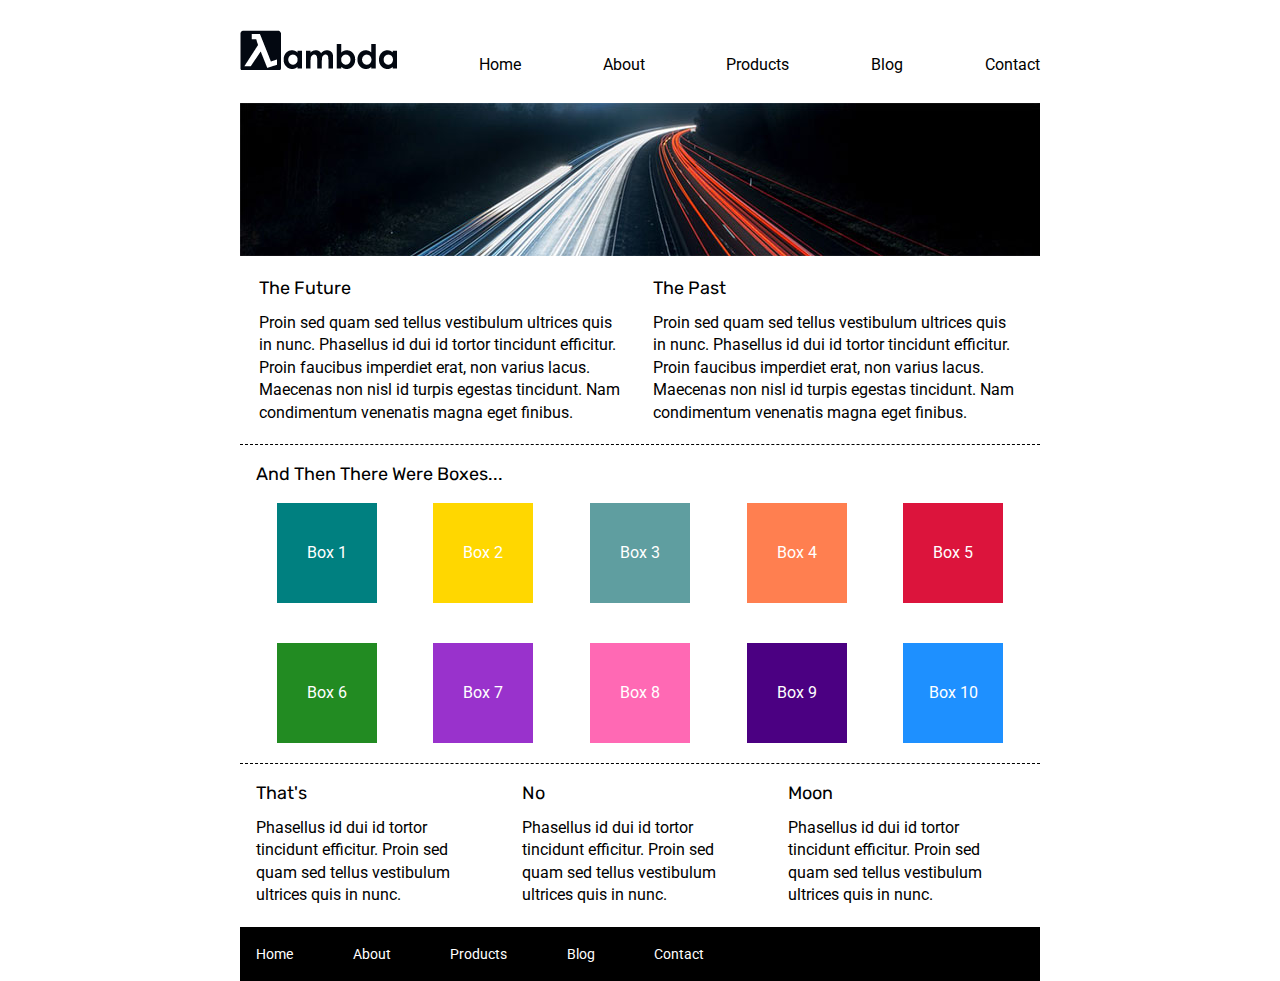
<file: index.html>
<!doctype html>

<html lang="en">
<head>
  <meta charset="utf-8">

  <title>Sprint Challenge - Home</title>

  <link href="https://fonts.googleapis.com/css?family=Roboto|Rubik" rel="stylesheet">
  <link rel="stylesheet" href="css/index.css">

</head>

<body>
    <header>
        <nav class="navigation">
            <div class="logo">
                <img src="img/lambda-black.png"/>
            </div>
            <a href="index.html" class="Home">Home</a>
            <a href="about.html" class="About">About</a>
            <a class="Products">Products</a>
            <a class="Blog">Blog</a>
            <a href="contact.html" class="Contact">Contact</a>            
        </nav>

        <div class="jumbo">
            <img src="img/jumbo.jpg"/>
        </div>
    </header>

                    <!--   HEADER TEXT   -->


    <div class="container">
   
        <section class="top-content">
            <div class="text-container">
                <h2>The Future</h2>
                <p>Proin sed quam sed tellus vestibulum ultrices quis in nunc. Phasellus id dui id tortor tincidunt efficitur. Proin faucibus imperdiet erat, non varius lacus. Maecenas non nisl id turpis egestas tincidunt. Nam condimentum venenatis magna eget finibus.</p>
            </div>
            <div class="text-container">
                <h2>The Past</h2>
                <p>Proin sed quam sed tellus vestibulum ultrices quis in nunc. Phasellus id dui id tortor tincidunt efficitur. Proin faucibus imperdiet erat, non varius lacus. Maecenas non nisl id turpis egestas tincidunt. Nam condimentum venenatis magna eget finibus.</p>
            </div>
        </section>
        


                      <!---  BOXES   -->


        <section class="middle-content">
        
            <h2>And Then There Were Boxes...</h2>
            
            <div class="boxes">
                <div class="box1">Box 1</div>
                <div class="box2">Box 2</div>
                <div class="box3">Box 3</div>
                <div class="box4">Box 4</div>
                <div class="box5">Box 5</div>
                <div class="box6">Box 6</div>
                <div class="box7">Box 7</div>
                <div class="box8">Box 8</div>
                <div class="box9">Box 9</div>
                <div class="box10">Box 10</div>
            </div>
        
        </section>
        

                    <!--   BOTTOM    -->


        <section class="bottom-content">

            <div class="text-container">
                <h2>That's</h2>
                <p>Phasellus id dui id tortor tincidunt efficitur. Proin sed quam sed tellus vestibulum ultrices quis in nunc.</p>
            </div>
            <div class="text-container">
                <h2>No</h2>
                <p>Phasellus id dui id tortor tincidunt efficitur. Proin sed quam sed tellus vestibulum ultrices quis in nunc.</p>
            </div>
            <div class="text-container">
                <h2>Moon</h2>
                <p>Phasellus id dui id tortor tincidunt efficitur. Proin sed quam sed tellus vestibulum ultrices quis in nunc.</p>
            </div>

        </section>
        
        <footer>
            <nav>
                <a href="#index.html" class="Home">Home</a>
                <a href="#about.html" class="About">About</a>
                <a class="Products">Products</a>
                <a class="Blog">Blog</a>
                <a href="#contact.html" class="Contact">Contact</a>
            </nav>
        </footer>
    </div><!-- container -->        
</body>
</html>
</file>
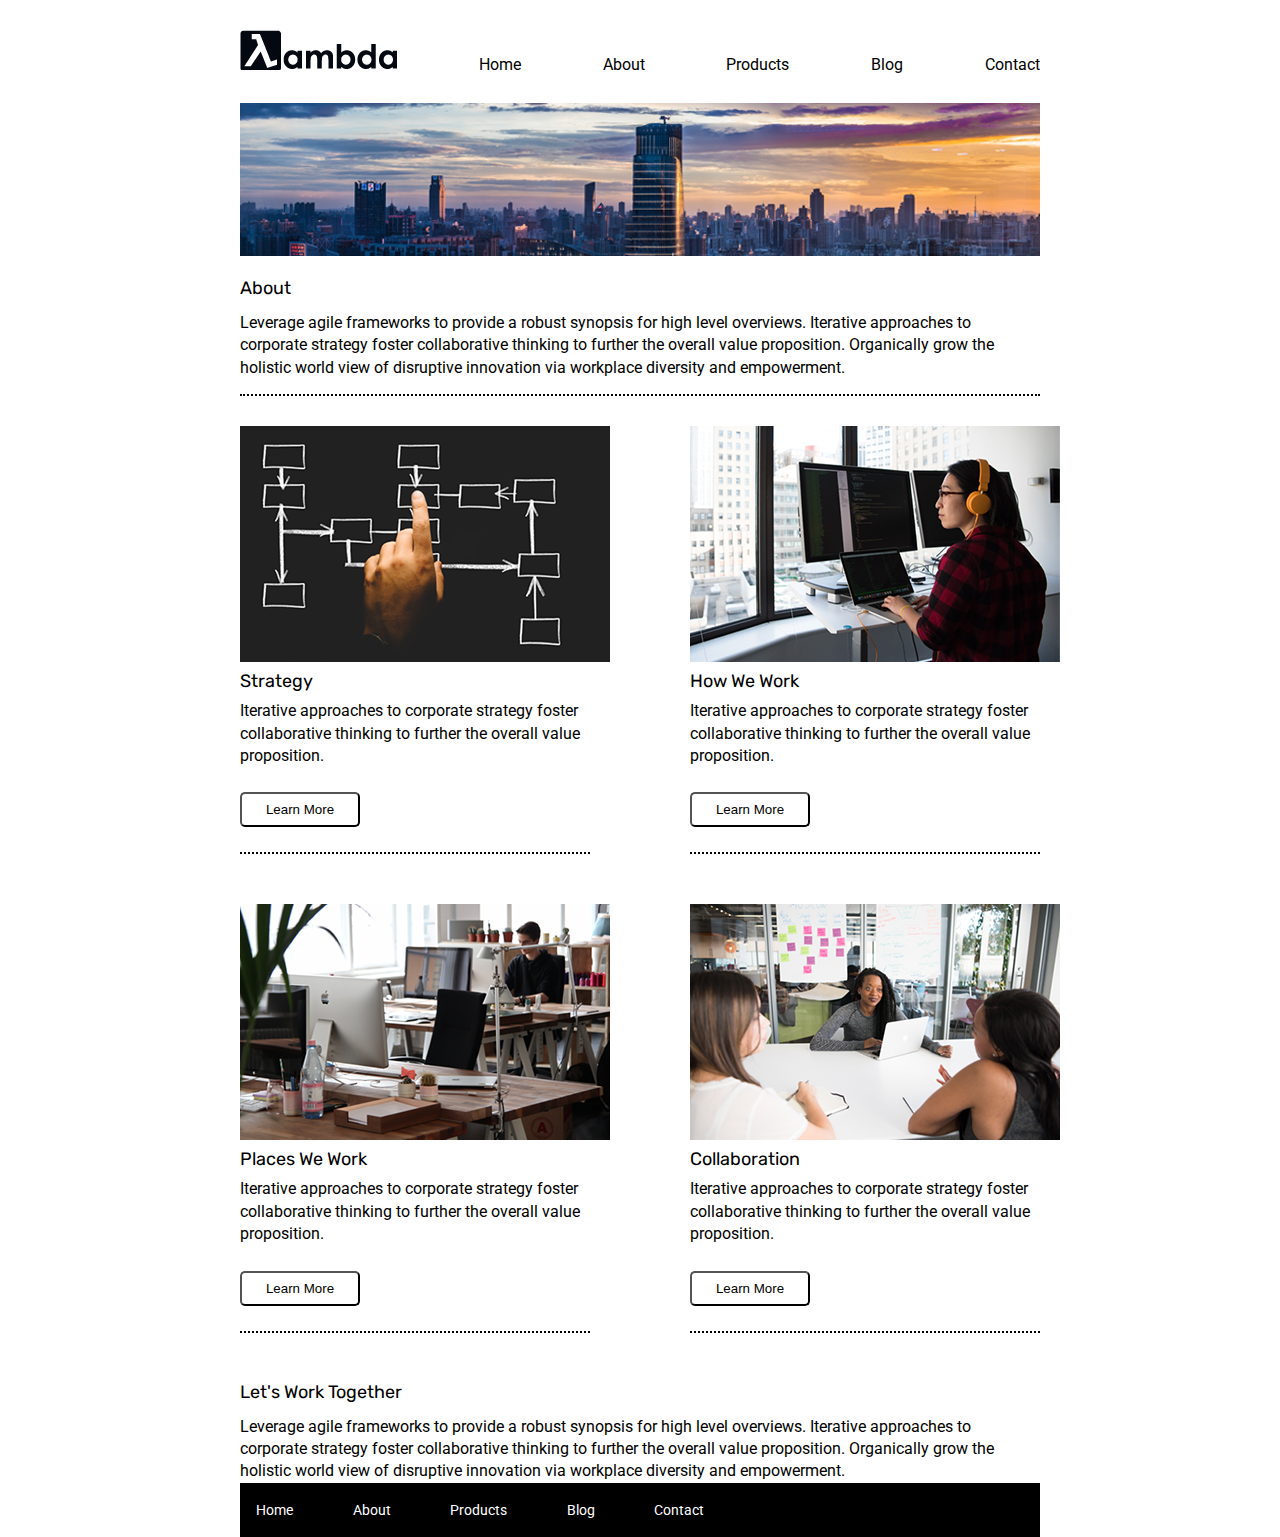
<file: about.html>
<!doctype html>

<html lang="en">
<head>
  <meta charset="utf-8">

  <title>Sprint Challenge - About</title>

  <link href="https://fonts.googleapis.com/css?family=Roboto|Rubik" rel="stylesheet">
  <link rel="stylesheet" href="css/about.css">

</head>

<body>

    <header>
        <nav class="navigation">
            <div class="logo">
                <img src="img/lambda-black.png"/>
            </div>
            <a href="index.html" class="Home">Home</a>
            <a href="about.html" class="About">About</a>
            <a class="Products">Products</a>
            <a class="Blog">Blog</a>
            <a href="contact.html" class="Contact">Contact</a>
        </nav>

        <div class="jumbo-about">
          <img src="img/jumbo-about.png"/>
        </div>

        <div class="aboutHeader">
            <h1>About</h1>
              <p>Leverage agile frameworks to provide a robust synopsis for high level overviews. Iterative approaches to corporate strategy foster collaborative thinking to further the overall value proposition. Organically grow the holistic world view of disruptive innovation via workplace diversity and empowerment.</p>
        </div>
      </header>

    <div class="container about-page">

                          <!--    MIDDLE    -->

     <section class="Topics">
      <div>
        <img src="img/about-plan.png" alt="strategy">
        <h1>Strategy</h1>
          <p>Iterative approaches to corporate strategy foster collaborative thinking to further the overall value proposition.</p>
          <button>Learn More</button>
      </div>

      <div>   
        <img src="img/about-working.png" alt="strategy">     
        <h1>How We Work</h1>
          <p>Iterative approaches to corporate strategy foster collaborative thinking to further the overall value proposition.</p>
          <button>Learn More</button>
      </div>

      <div>    
        <img src="img/about-office.png" alt="strategy">    
        <h1>Places We Work</h1>
          <p>Iterative approaches to corporate strategy foster collaborative thinking to further the overall value proposition.</p>
          <button>Learn More</button>
      </div>

      <div>        
        <img src="img/about-meeting.png" alt="strategy">
        <h1>Collaboration</h1>
          <p>Iterative approaches to corporate strategy foster collaborative thinking to further the overall value proposition.</p>
          <button>Learn More</button>
      </div>
    </section>   

    <div class="Work-Together">
        <h1>Let's Work Together</h1>
          <p>Leverage agile frameworks to provide a robust synopsis for high level overviews. Iterative approaches to corporate strategy foster collaborative thinking to further the overall value proposition. Organically grow the holistic world view of disruptive innovation via workplace diversity and empowerment.</p>
    </div>

                        <!--   FOOTER   -->


      <footer>
        <nav>
            <a href="#index.html" class="Home">Home</a>
            <a href="#about.html" class="About">About</a>
            <a class="Products">Products</a>
            <a class="Blog">Blog</a>
            <a href="#contact.html" class="Contact">Contact</a>
        </nav>
      </footer>

    </div><!-- container -->        
</body>
</html>
</file>
<file: css/index.css>
/* http://meyerweb.com/eric/tools/css/reset/ 
   v2.0 | 20110126
   License: none (public domain)
*/

html, body, div, span, applet, object, iframe,
h1, h2, h3, h4, h5, h6, p, blockquote, pre,
a, abbr, acronym, address, big, cite, code,
del, dfn, em, img, ins, kbd, q, s, samp,
small, strike, strong, sub, sup, tt, var,
b, u, i, center,
dl, dt, dd, ol, ul, li,
fieldset, form, label, legend,
table, caption, tbody, tfoot, thead, tr, th, td,
article, aside, canvas, details, embed, 
figure, figcaption, footer, header, hgroup, 
menu, nav, output, ruby, section, summary,
time, mark, audio, video {
	margin: 0;
	padding: 0;
	border: 0;
	font-size: 100%;
	font: inherit;
	vertical-align: baseline;
}
/* HTML5 display-role reset for older browsers */
article, aside, details, figcaption, figure, 
footer, header, hgroup, menu, nav, section {
	display: block;
}
body {
	line-height: 1;
}
ol, ul {
	list-style: none;
}
blockquote, q {
	quotes: none;
}
blockquote:before, blockquote:after,
q:before, q:after {
	content: '';
	content: none;
}
table {
	border-collapse: collapse;
	border-spacing: 0;
}


                        /*    TOP    */

* {
    box-sizing: border-box;
}

html, body {
    height: 100%;
    font-family: 'Roboto', sans-serif;
}

h1, h2, h3, h4, h5 {
    font-size: 18px;
    margin-bottom: 15px;
    font-family: 'Rubik', sans-serif;
}

p {
    line-height: 1.4;
}

header{
    width: 800px;
    margin: 0 auto;
}

.navigation{
    display: flex;
    align-items: baseline;
    justify-content: space-between;
    margin: 30px 0;
}

.navigation a{
    text-decoration: none;
    color: black;
}

header .jumbo{
    margin-bottom: 20px;
}

.container {
    width: 800px;
    margin: 0 auto;
}

.top-content {
    display: flex;
    flex-wrap: wrap;
    justify-content: space-evenly;
    margin-bottom: 20px;
    border-bottom: 1px dashed black;
}

.top-content .text-container {
    width: 48%;
    padding: 0 1%;
    padding-bottom: 20px;  
}


                    /*     MIDDLE     */


.middle-content {
    margin-bottom: 20px;
    border-bottom: 1px dashed black;
}

.middle-content h2 {
    padding: 0 2%;
    margin-bottom: 0;
}

.middle-content .boxes {
    display: flex;
    flex-wrap: wrap;
    justify-content: space-evenly;
}

.middle-content .boxes .box1{
    width: 12.5%;
    height: 100px;
    margin: 20px 2.5%;
    background: teal;
    color: white;
    display: flex;
    align-items: center;
    justify-content: center;
}

.middle-content .boxes .box2{
    width: 12.5%;
    height: 100px;
    margin: 20px 2.5%;
    background: gold;
    color: white;
    display: flex;
    align-items: center;
    justify-content: center;
}
.middle-content .boxes .box3{
    width: 12.5%;
    height: 100px;
    margin: 20px 2.5%;
    background: cadetblue;
    color: white;
    display: flex;
    align-items: center;
    justify-content: center;
}
.middle-content .boxes .box4{
    width: 12.5%;
    height: 100px;
    margin: 20px 2.5%;
    background: coral;
    color: white;
    display: flex;
    align-items: center;
    justify-content: center;
}
.middle-content .boxes .box5{
    width: 12.5%;
    height: 100px;
    margin: 20px 2.5%;
    background: crimson;
    color: white;
    display: flex;
    align-items: center;
    justify-content: center;
}

.middle-content .boxes .box6{
    width: 12.5%;
    height: 100px;
    margin: 20px 2.5%;
    background: forestgreen;
    color: white;
    display: flex;
    align-items: center;
    justify-content: center;
}
.middle-content .boxes .box7{
    width: 12.5%;
    height: 100px;
    margin: 20px 2.5%;
    background: darkorchid;
    color: white;
    display: flex;
    align-items: center;
    justify-content: center;
}
.middle-content .boxes .box8{
    width: 12.5%;
    height: 100px;
    margin: 20px 2.5%;
    background: hotpink;
    color: white;
    display: flex;
    align-items: center;
    justify-content: center;
}
.middle-content .boxes .box9{
    width: 12.5%;
    height: 100px;
    margin: 20px 2.5%;
    background: indigo;
    color: white;
    display: flex;
    align-items: center;
    justify-content: center;
}
.middle-content .boxes .box10{
    width: 12.5%;
    height: 100px;
    margin: 20px 2.5%;
    background: dodgerblue;
    color: white;
    display: flex;
    align-items: center;
    justify-content: center;
}



                    /*    BOTTOM    */

.bottom-content {
    display: flex;
    margin: 0 2% 20px;
    justify-content: space-around;
}

.bottom-content .text-container {
    padding-right: 4%;
}

.bottom-content .text-container:last-child {
    padding-right: 0;
}

footer {
    width: 100%;
    background: black;
}

footer nav {
    width: 60%;
    display: flex;
    justify-content: space-between;
    align-items: center;
    padding: 20px 2%;
    font-size: 14px;
}

footer nav a {
    color: white;
    text-decoration: none;
}
</file>
<file: css/about.css>
/* http://meyerweb.com/eric/tools/css/reset/ 
   v2.0 | 20110126
   License: none (public domain)
*/

html, body, div, span, applet, object, iframe,
h1, h2, h3, h4, h5, h6, p, blockquote, pre,
a, abbr, acronym, address, big, cite, code,
del, dfn, em, img, ins, kbd, q, s, samp,
small, strike, strong, sub, sup, tt, var,
b, u, i, center,
dl, dt, dd, ol, ul, li,
fieldset, form, label, legend,
table, caption, tbody, tfoot, thead, tr, th, td,
article, aside, canvas, details, embed, 
figure, figcaption, footer, header, hgroup, 
menu, nav, output, ruby, section, summary,
time, mark, audio, video {
	margin: 0;
	padding: 0;
	border: 0;
	font-size: 100%;
	font: inherit;
	vertical-align: baseline;
}
/* HTML5 display-role reset for older browsers */
article, aside, details, figcaption, figure, 
footer, header, hgroup, menu, nav, section {
	display: block;
}
body {
	line-height: 1;
}
ol, ul {
	list-style: none;
}
blockquote, q {
	quotes: none;
}
blockquote:before, blockquote:after,
q:before, q:after {
	content: '';
	content: none;
}
table {
	border-collapse: collapse;
	border-spacing: 0;
}




                        /*    TOP    */

* {
    box-sizing: border-box;
}

html, body {
    height: 100%;
    font-family: 'Roboto', sans-serif;
}

h1, h2, h3, h4, h5 {
    font-size: 18px;
    margin-bottom: 15px;
    font-family: 'Rubik', sans-serif;
}

p {
    line-height: 1.4;
}

header{
    width: 800px;
    margin: 0 auto;
}

.navigation{
    display: flex;
    align-items: baseline;
    justify-content: space-between;
    margin: 30px 0;
}

.navigation a{
    text-decoration: none;
    color: black;
}

header .jumbo-about{
    margin-bottom: 20px;
    width: 800px;
}

.container {
    width: 800px;
    margin: 0 auto;
}

.aboutHeader{
    border-bottom: 2px dotted black;
    margin-bottom: 30px;
    padding-bottom: 15px;
}


                    /*     MIDDLE     */
.Topics{
    display: flex;
    flex-flow: row wrap;
    width: 800px;
    justify-content: space-between;
}
.Topics div{
    display: flex;
    flex-flow: column wrap;
    width: 350px;
    border-bottom: 2px dotted black;
    margin-bottom: 50px;
}

.Topics div h1{
    margin: 10px 0;
}

button{
    border-radius: 5px;
    padding: 8px 20px;
    background-color: white;
    width: 120px;
    margin: 25px 0;
}

                    /*    BOTTOM    */

footer {
    width: 100%;
    background: black;
}

footer nav {
    width: 60%;
    display: flex;
    justify-content: space-between;
    align-items: center;
    padding: 20px 2%;
    font-size: 14px;
}

footer nav a {
    color: white;
    text-decoration: none;
}
</file>
